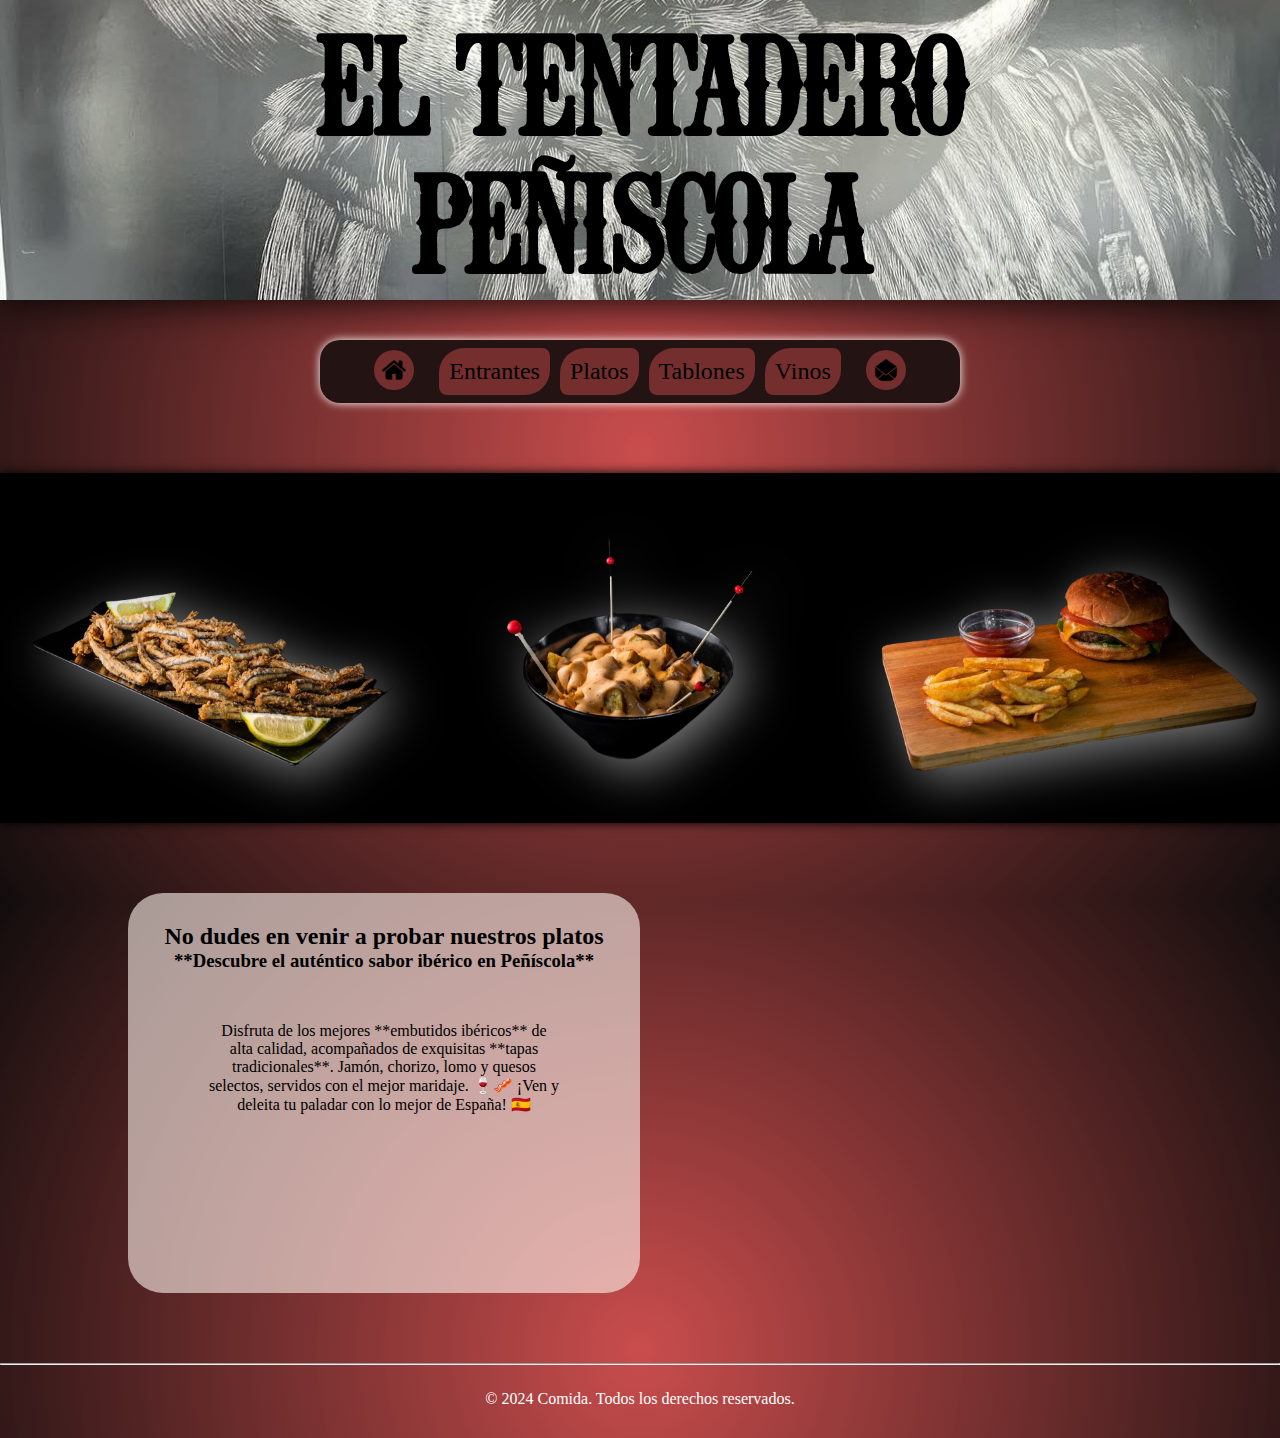
<file: index.html>
<!DOCTYPE html>
<html lang="es">

<head>
    <meta charset="UTF-8">
    <meta name="viewport" content="width=device-width, initial-scale=1.0">
    <title>El Tentadero</title>
    <link rel="stylesheet" href="style.css">
    <link rel="icon" href="./imagenes/iconoToro.jpg" type="image/x-icon">


</head>

<body>
    <header>
        <div class="banner">
            <h1>El tentadero <br> Peñiscola</h1>
        </div>
        <nav>
            <ul>
                <a href="index.html"><img class="home" src="./imagenes/casa.png" alt="Home"></a>
                <li><a href="entrantes.html">Entrantes</a></li>
                <li><a href="platos.html">Platos</a></li>
                <li><a href="tablones.html">Tablones</a></li>
                <li><a href="vinos.html">Vinos</a></li>
                <a href="contact.html"><img class="contact" src="./imagenes/correo-electronico.png" alt="Contactar"></a>
            </ul>
        </nav>
        </div>
    </header>
    <main>
        <div class="carrusel">
            <div class="carrusel-inner">

                <img src="./imagenes/comida/boquerones.png" alt="img1">
                <img src="./imagenes/comida/bravas.png" alt="img2">
                <img src="./imagenes/comida/hamburguesa.png" alt="img3">
                <img src="./imagenes/comida/hamburguesa2.png" alt="img4">
                <img src="./imagenes/comida//mejillones.png" alt="img5">
                <img src="./imagenes/comida/plato.png" alt="img6">
                <img src="./imagenes/comida/pulpo.png" alt="img7">
                <img src="./imagenes/comida/sepia.png" alt="img8">
                <img src="./imagenes/comida/tabla1.png" alt="img9">
                <img src="./imagenes/comida/tabla2.png" alt="img10">
                <img src="./imagenes/comida/tabla3.png" alt="img11">
                <img src="./imagenes/comida/tabla4.png" alt="img12">
                <img src="./imagenes/comida/tabla5.png" alt="img13">
                <img src="./imagenes/comida/tabla6.png" alt="img14">
                <img src="./imagenes/comida/torreznos.png" alt="img15">

            </div>
        </div>
        <div class="contenedor">
            <div class="colu-iz">
                <h2>No dudes en venir a probar nuestros platos</h2>
                <h3>**Descubre el auténtico sabor ibérico en Peñíscola**</h3>
                <p>
                    Disfruta de los mejores **embutidos ibéricos** de alta calidad, acompañados de exquisitas **tapas
                    tradicionales**. Jamón, chorizo, lomo y quesos selectos, servidos con el mejor maridaje. 🍷🥓 ¡Ven y
                    deleita tu paladar con lo mejor de España! 🇪🇸</p>
            </div>
            <div class="colu-de">
                <iframe
                    src="https://www.google.com/maps/embed?pb=!1m14!1m8!1m3!1d1520.122591018012!2d0.40379052116894315!3d40.359087557271586!3m2!1i1024!2i768!4f13.1!3m3!1m2!1s0x12a0470026381b23%3A0x4a768d154df7d1ee!2sEl%20Tentadero!5e0!3m2!1ses!2ses!4v1738516561844!5m2!1ses!2ses"
                    width="620" height="400" style="border:0;" allowfullscreen="" loading="lazy"
                    referrerpolicy="no-referrer-when-downgrade"></iframe>
            </div>
        </div>
    </main>

    <hr>
    <footer>
      
        <p style="color: white; margin-bottom: 30px;">&copy; 2024 Comida. Todos los derechos reservados.</p>
    </footer>
</body>
<script src="script.js"></script>

</html>
</file>
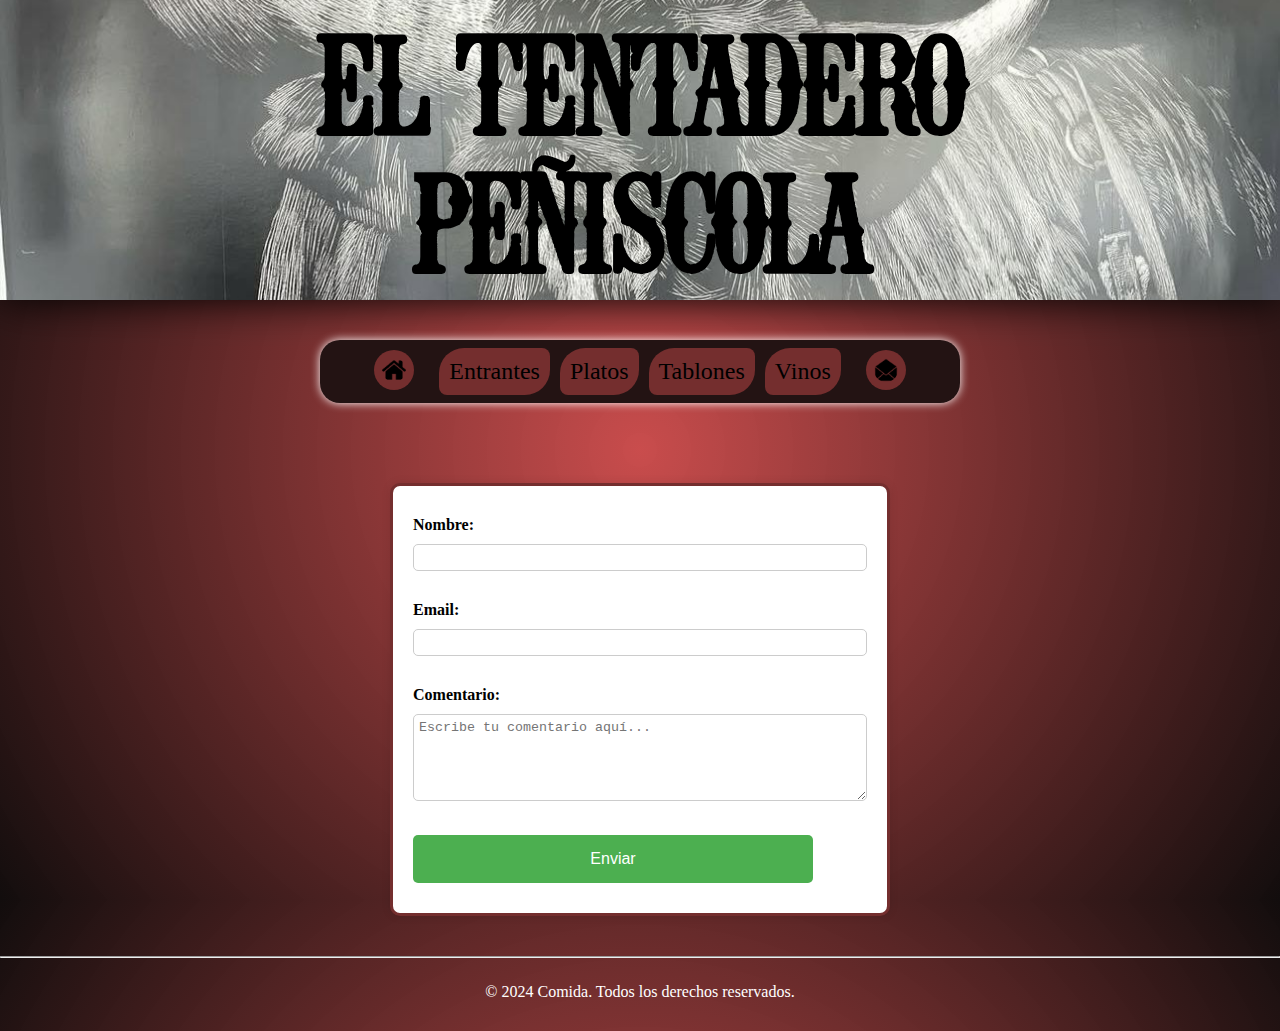
<file: contact.html>
<!DOCTYPE html>
<html lang="es">
<head>
    <meta charset="UTF-8">
    <meta name="viewport" content="width=device-width, initial-scale=1.0">
    <title>Comida</title>
    <link rel="stylesheet" href="style.css">

</head>

<body>
    <header>
        <div class="banner">
            <h1>El tentadero <br> Peñiscola</h1>
        </div>
        <nav>
            <ul>
                <a href="principal.html"><img class="home" src="./imagenes/casa.png" alt="Home"></a>
                <li><a href="entrantes.html">Entrantes</a></li>
                <li><a href="platos.html">Platos</a></li>
                <li><a href="tablones.html">Tablones</a></li>
                <li><a href="vinos.html">Vinos</a></li>
                <a href="contact.html"><img class="contact" src="./imagenes/correo-electronico.png" alt="Contactar"></a>
            </ul>
        </nav>
        </div>
    </header>
    <main>


    <form class="form1" action="#" method="post">
       
        <label for="name">Nombre:</label>
        <input type="text" id="name" name="name" required>
        
        <label for="name">Email:</label>
        <input type="text" id="name" name="name" required>

      
        <label for="comment">Comentario:</label>
        <textarea id="comment" name="comment" rows="5" placeholder="Escribe tu comentario aquí..." required></textarea>

    
        <input type="submit" value="Enviar">
    </main>

    <hr>
    <footer>
      
        <p style="color: white; margin-bottom: 30px;">&copy; 2024 Comida. Todos los derechos reservados.</p>
    </footer>
</body>
<script src="script.js"></script>

</html>
</file>
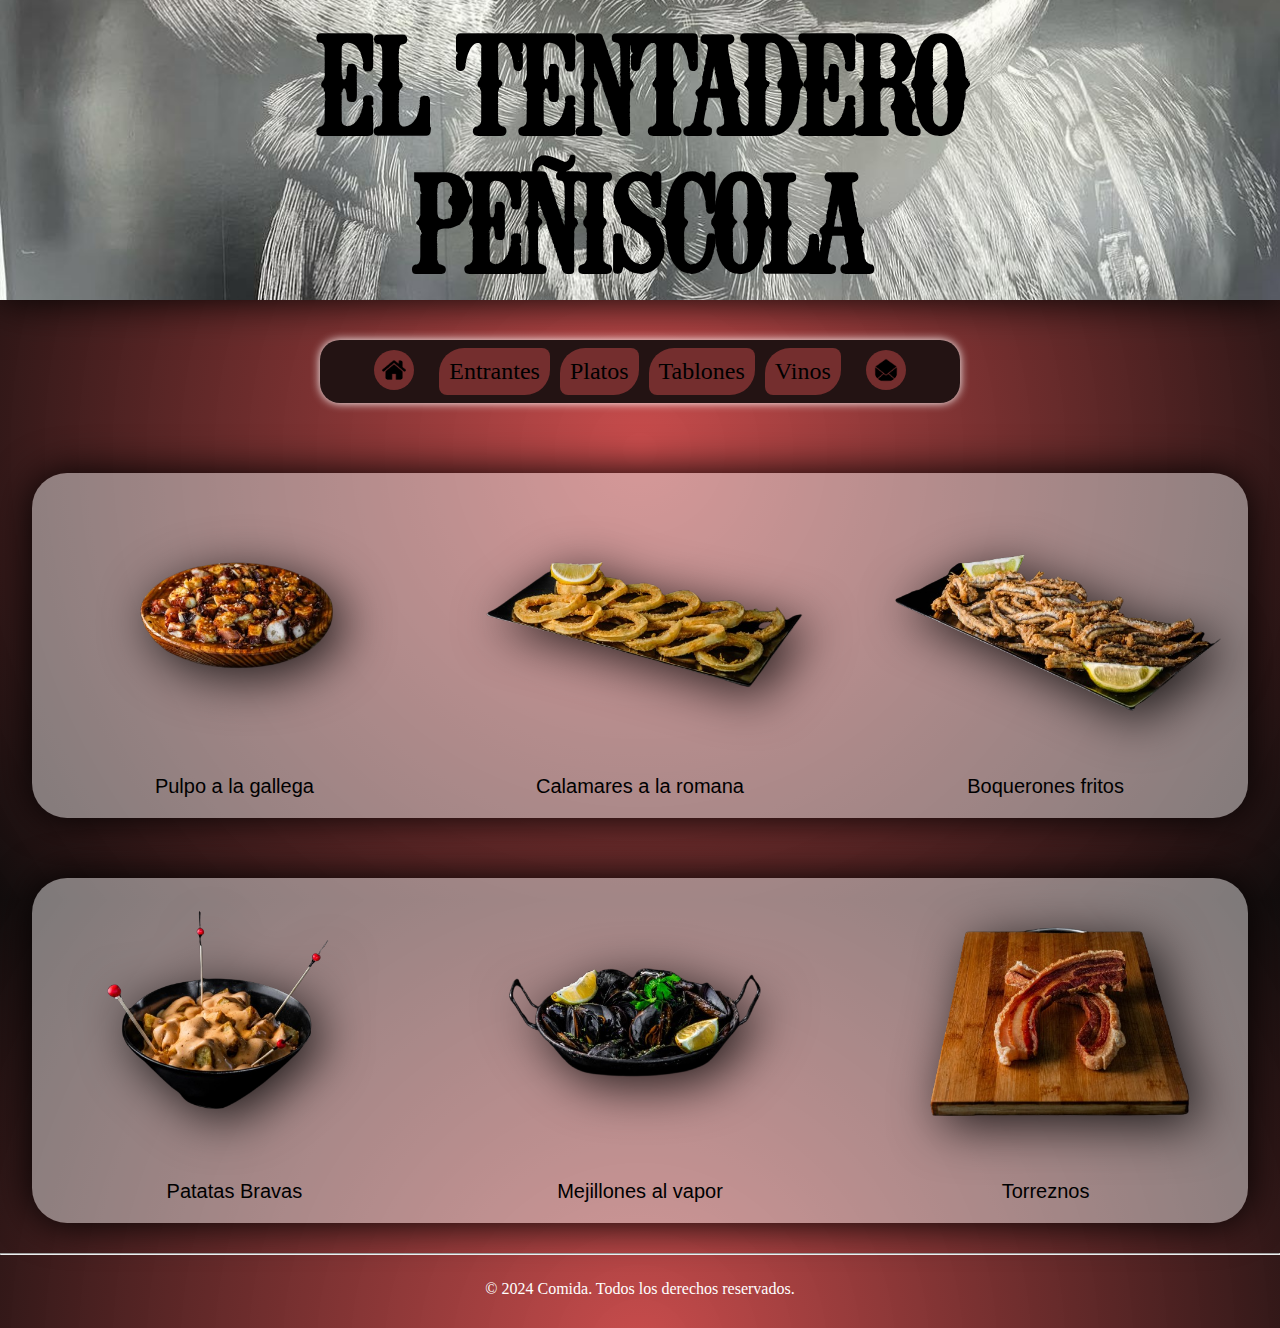
<file: entrantes.html>
<!DOCTYPE html>
<html lang="es">

<head>
    <meta charset="UTF-8">
    <meta name="viewport" content="width=device-width, initial-scale=1.0">
    <title>Comida</title>
    <link rel="stylesheet" href="style.css">


</head>

<body>
    <header>
        <div class="banner">
            <h1>El tentadero <br> Peñiscola</h1>
        </div>
        <nav>
            <ul>
                <a href="index.html"><img class="home" src="./imagenes/casa.png" alt="Home"></a>
                <li><a href="entrantes.html">Entrantes</a></li>
                <li><a href="platos.html">Platos</a></li>
                <li><a href="tablones.html">Tablones</a></li>
                <li><a href="vinos.html">Vinos</a></li>
                <a href="contact.html"><img class="contact" src="./imagenes/correo-electronico.png" alt="Contactar"></a>
            </ul>
        </nav>
        </div>
    </header>
    <div class="grande">

        <div class="platos">
            <div class="imagenes"> <img src="./imagenes/comida/pulpo.png" alt=""></div>
            <div class="imagenes"> <img src="./imagenes/comida/sepia.png" alt=""></div>
            <div class="imagenes"> <img src="./imagenes/comida/boquerones.png" alt=""> </div>
           

        </div>
        <div class="descripcion">
            <div class="informacion"> <p>Pulpo a la gallega</p> </div>
            <div class="informacion"> <p>Calamares a la romana</p> </div>
            <div class="informacion"> <p>Boquerones fritos</p> </div>
            

        </div>
    </div>
    <div class="grande">

        <div class="platos">
            <div class="imagenes"> <img src="./imagenes/comida/bravas.png" alt=""></div>
    <div class="imagenes"> <img src="./imagenes/comida/mejillones.png" alt=""></div>
    <div class="imagenes"> <img src="./imagenes/comida/torreznos.png" alt=""> </div>

           

        </div>
        <div class="descripcion">
            
    <div class="informacion"> <p>Patatas Bravas</p> </div>
    <div class="informacion"> <p>Mejillones al vapor</p> </div>
    <div class="informacion"> <p>Torreznos</p> </div>
            

        </div>
    </div>

    <hr>
    <footer>
      
        <p style="color: white; margin-bottom: 30px;">&copy; 2024 Comida. Todos los derechos reservados.</p>
    </footer>
</body>
<script src="script.js"></script>

</html>
</file>
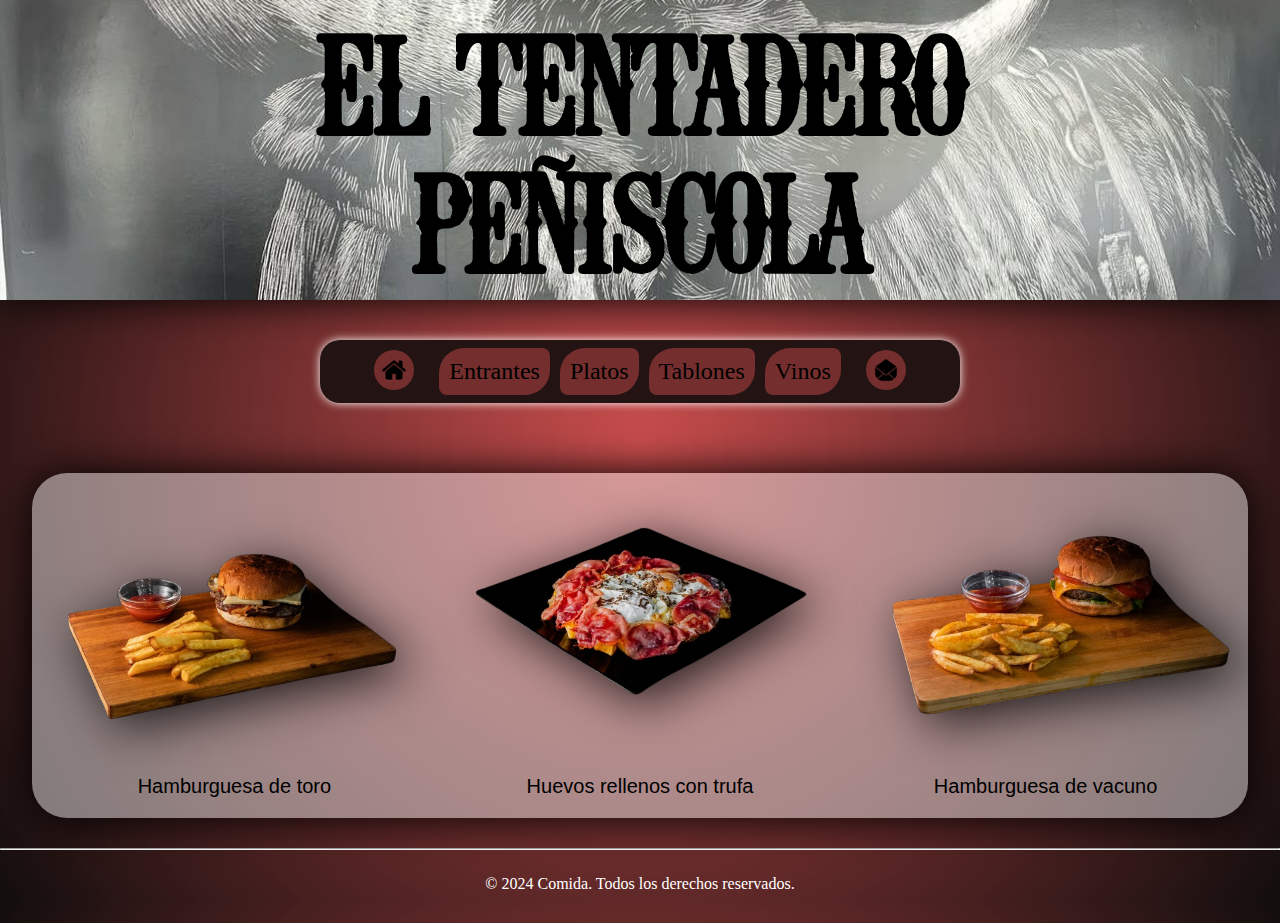
<file: platos.html>
<!DOCTYPE html>
<html lang="es">

<head>
    <meta charset="UTF-8">
    <meta name="viewport" content="width=device-width, initial-scale=1.0">
    <title>Comida</title>
    <link rel="stylesheet" href="style.css">


</head>

<body>
    <header>
        <div class="banner">
            <h1>El tentadero <br> Peñiscola</h1>
        </div>
        <nav>
            <ul>
                <a href="index.html"><img class="home" src="./imagenes/casa.png" alt="Home"></a>
                <li><a href="entrantes.html">Entrantes</a></li>
                <li><a href="platos.html">Platos</a></li>
                <li><a href="tablones.html">Tablones</a></li>
                <li><a href="vinos.html">Vinos</a></li>
                <a href="contact.html"><img class="contact" src="./imagenes/correo-electronico.png" alt="Contactar"></a>
            </ul>
        </nav>
        </div>
    </header>
    <div class="grande">

        <div class="platos">
            <div class="imagenes"> <img src="./imagenes/comida/hamburguesa2.png" alt=""></div>
            <div class="imagenes"> <img src="./imagenes/comida/plato.png" alt=""></div>
            <div class="imagenes"> <img src="./imagenes/comida/hamburguesa.png" alt=""> </div>

        </div>
        <div class="descripcion">
            <div class="informacion"> <p>Hamburguesa de toro</p> </div>
            <div class="informacion"> <p>Huevos rellenos con trufa</p> </div>
            <div class="informacion"> <p>Hamburguesa de vacuno</p> </div>

        </div>
    </div>


    <hr>
    <footer>
      
        <p style="color: white; margin-bottom: 30px;">&copy; 2024 Comida. Todos los derechos reservados.</p>
    </footer>
</body>
<script src="script.js"></script>

</html>
</file>
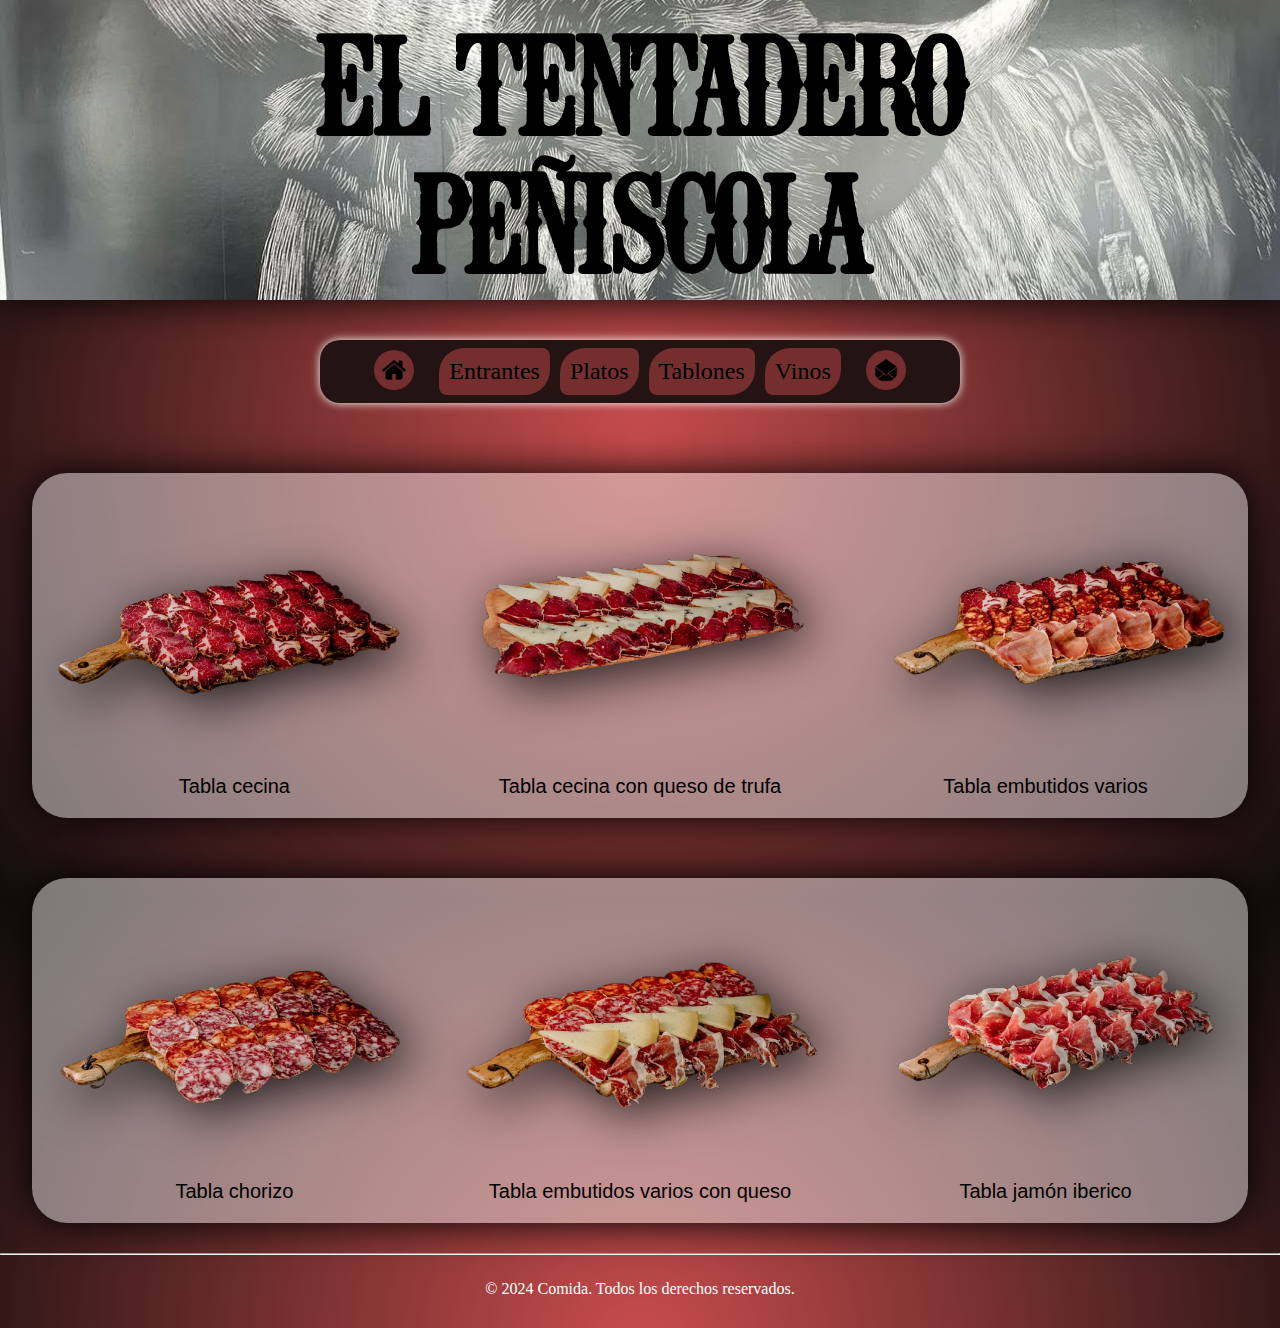
<file: tablones.html>
<!DOCTYPE html>
<html lang="es">

<head>
    <meta charset="UTF-8">
    <meta name="viewport" content="width=device-width, initial-scale=1.0">
    <title>Comida</title>
    <link rel="stylesheet" href="style.css">


</head>

<body>
    <header>
        <div class="banner">
            <h1>El tentadero <br> Peñiscola</h1>
        </div>
        <nav>
            <ul>
                <a href="index.html"><img class="home" src="./imagenes/casa.png" alt="Home"></a>
                <li><a href="entrantes.html">Entrantes</a></li>
                <li><a href="platos.html">Platos</a></li>
                <li><a href="tablones.html">Tablones</a></li>
                <li><a href="vinos.html">Vinos</a></li>
                <a href="contact.html"><img class="contact" src="./imagenes/correo-electronico.png" alt="Contactar"></a>
            </ul>
        </nav>
        </div>
    </header>
    <div class="grande">

        <div class="platos">
            <div class="imagenes"> <img src="./imagenes/comida/tabla1.png" alt=""></div>
            <div class="imagenes"> <img src="./imagenes/comida/tabla2.png" alt=""></div>
            <div class="imagenes"> <img src="./imagenes/comida/tabla3.png" alt=""> </div>
           

        </div>
        <div class="descripcion">
            <div class="informacion"> <p>Tabla cecina</p> </div>
            <div class="informacion"> <p>Tabla cecina con queso de trufa</p> </div>
            <div class="informacion"> <p>Tabla embutidos varios</p> </div>
            

        </div>
    </div>
    <div class="grande">

        <div class="platos">
            <div class="imagenes"> <img src="./imagenes/comida/tabla4.png" alt=""></div>
    <div class="imagenes"> <img src="./imagenes/comida/tabla5.png" alt=""></div>
    <div class="imagenes"> <img src="./imagenes/comida/tabla6.png" alt=""> </div>

           

        </div>
        <div class="descripcion">
            
    <div class="informacion"> <p>Tabla chorizo</p> </div>
    <div class="informacion"> <p>Tabla embutidos varios con queso</p> </div>
    <div class="informacion"> <p>Tabla jamón iberico</p> </div>
            

        </div>
    </div>
    <hr>
    <footer>
      
        <p style="color: white; margin-bottom: 30px;">&copy; 2024 Comida. Todos los derechos reservados.</p>
    </footer>
</body>
<script src="script.js"></script>

</html>
</file>
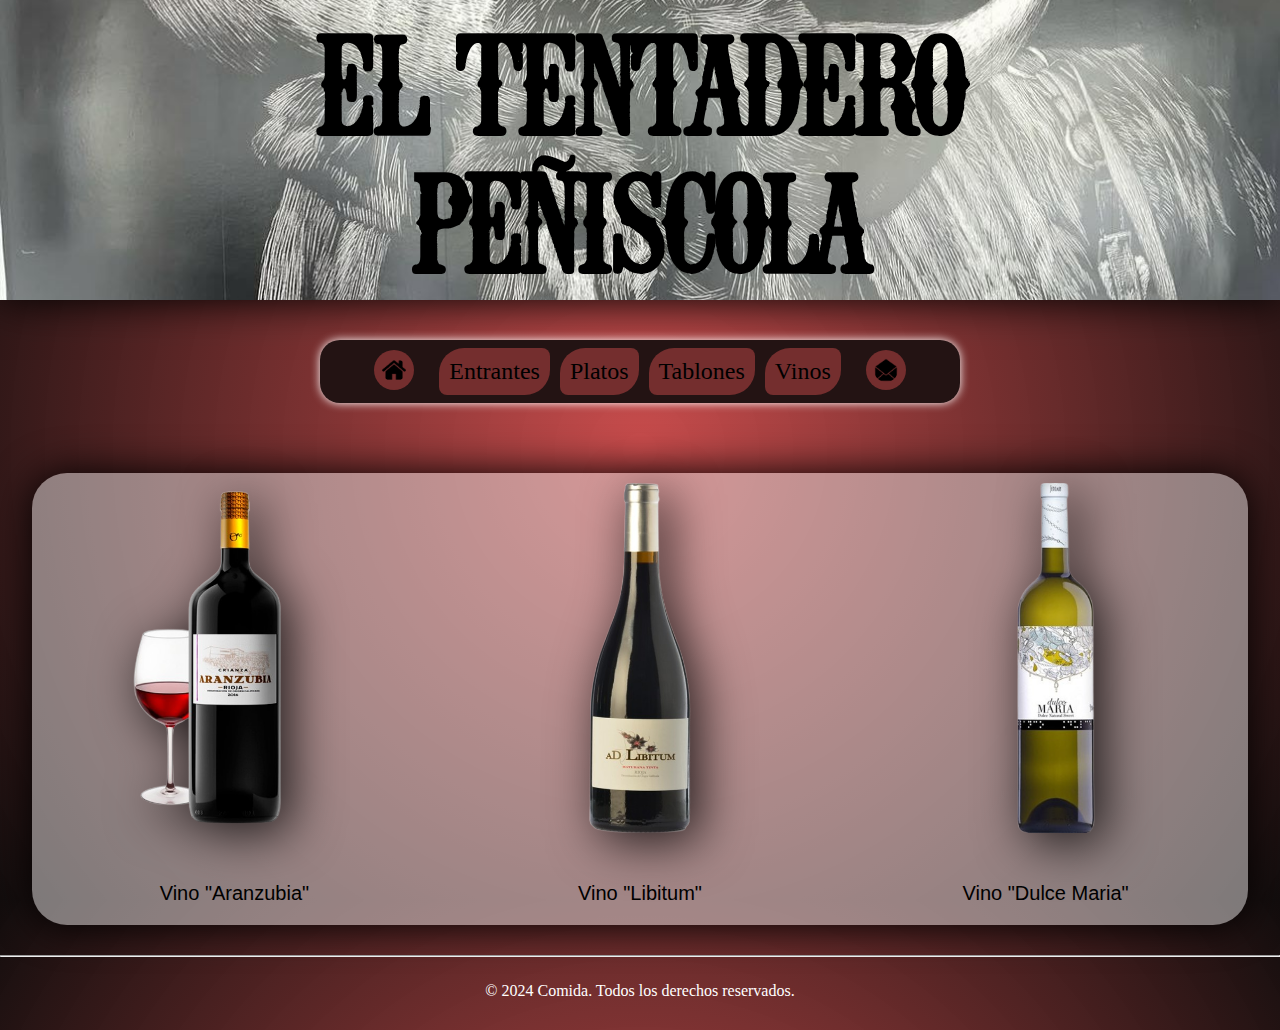
<file: vinos.html>
<!DOCTYPE html>
<html lang="es">

<head>
    <meta charset="UTF-8">
    <meta name="viewport" content="width=device-width, initial-scale=1.0">
    <title>Comida</title>
    <link rel="stylesheet" href="style.css">


</head>

<body>
    <header>
        <div class="banner">
            <h1>El tentadero <br> Peñiscola</h1>
        </div>
        <nav>
            <ul>
                <a href="index.html"><img class="home" src="./imagenes/casa.png" alt="Home"></a>
                <li><a href="entrantes.html">Entrantes</a></li>
                <li><a href="platos.html">Platos</a></li>
                <li><a href="tablones.html">Tablones</a></li>
                <li><a href="vinos.html">Vinos</a></li>
                <a href="contact.html"><img class="contact" src="./imagenes/correo-electronico.png" alt="Contactar"></a>
            </ul>
        </nav>
        </div>
    </header>
    <div class="grande">

        <div class="vinos">
            <div class="imagenes"> <img src="./imagenes/vino1-removebg-preview.png" alt=""></div>
            <div class="imagenes"> <img src="./imagenes/vino3-removebg-preview.png" alt=""></div>
            <div class="imagenes"> <img src="./imagenes/vino4-removebg-preview.png" alt=""> </div>

        </div>
        <div class="descripcion">
            <div class="informacion"> <p>Vino "Aranzubia"</p> </div>
            <div class="informacion"> <p>Vino "Libitum"</p> </div>
            <div class="informacion"> <p>Vino "Dulce Maria" </p> </div>

        </div>
    </div>

    <hr>
    <footer>
      
        <p style="color: white; margin-bottom: 30px;">&copy; 2024 Comida. Todos los derechos reservados.</p>
    </footer>
</body>
<script src="script.js"></script>

</html>
</file>
<file: style.css>
@font-face {
    font-family: "espana";
    src: url(./fonts/espana/España.otf);
}

* {
    color: black;
    margin: 0px;
    box-sizing: border-box;

}

body {
    width: 100%;
    height: 100vh;
    display: flex;
    flex-direction: column;
    background: rgb(196, 59, 59);
    background: radial-gradient(circle, rgba(196, 59, 59, 0.9108018207282913) 0%, rgba(18, 13, 13, 1) 100%);
    font-family: Georgia, 'Times New Roman', Times, serif;

}

.banner {
    width: 100%;
    height: 300px;
    background-image: url('imagenes/tentadero.jpg');
    background-size: cover;
    background-position: center;
    display: flex;
    text-align: center;
    align-items: center;
    justify-content: center;
    font-size: 60px;
    font-family: 'espana';
    box-shadow: 0px 0px 40px rgba(0, 0, 0, 15);

}

header {
    top: 0;
    width: 100%;
}

ul {
    box-shadow: 0px 0px 10px rgb(255, 255, 255);
    display: flex;
    width: 50%;
    margin: 40px auto;
    list-style: none;
    gap: 10px;
    background-color: #231313;
    justify-content: center;
    align-items: center;
    text-decoration: none;
    padding: 8px;
    border-radius: 20px;

}
.contact{
    margin: auto 15px;
    height: 40px;
    background-color: rgb(116, 46, 46);
    border-radius: 50%;
    padding: 8px;
}
.home {
    margin: auto 15px;
    height: 40px;
    background-color: rgb(116, 46, 46);
    border-radius: 50%;
    padding: 8px;
}

ul li {
    flex-direction: row;
    background-color: rgb(116, 46, 46);
    text-align: center;
    font-size: 24px;
    padding: 10px;
    border-radius: 25px 8px 25px 8px;
}

.carrusel {
    margin-top: 30px;
    padding: 30px;
    background-color: black;
    width: 100%;
    height: 350px;
    position: relative;
    overflow: hidden;
    box-shadow: 0px 0px 10px rgba(0, 0, 0, 15);
}

.carrusel-inner {
    display: flex;
    height: 100%;
    transition: transform 0.5s ease-in-out;
}

.carrusel-inner img {
    filter: drop-shadow(10px 10px 25px rgba(255, 255, 255, 0.5));
    align-items: center;
    justify-content: center;
    flex: 0 0 33.3333%;
    height: 100%;
    margin-left: 20px;
    object-fit: contain;
    width: 25%;
}

a {
    text-decoration: none;
}
.contact:hover {
    background-color: rgb(255, 255, 255);
    cursor: pointer;
    transform: scale(1.5);
}
.home:hover {
    background-color: rgb(255, 255, 255);
    cursor: pointer;
    transform: scale(1.5);
}

ul li:hover {
    background-color: rgb(255, 255, 255);
    cursor: pointer;
}

.contenedor{
    margin: 70px auto;
    width: 80%;
    height: 400px ;
    justify-content: space-between
}

.colu-iz{
    width: 50%;
    height: 100%;
    float: left;
    padding: 20px;
    box-sizing: border-box;
    text-align: center;
    background-color: rgb(255, 245, 238, 0.6);
    border-radius: 35px;
    padding: 30px;
}
.colu-iz p{
    margin: 50px;
}

.colu-de{
    width: 40%; 
    height: 400px; 
    margin: auto; 
    border-radius: 20px; 
    overflow: hidden; 
    object-fit: contain;
}

.grande{
    display: flex;
    width: 95%;
    height: 550px;
    gap: 15px;
    flex-direction: column;
    background-color: rgba(228, 228, 228, 0.5);
    box-shadow: 0px 0px 40px rgba(0, 0, 0, 15);
    margin: 30px auto;
    border-radius: 35px;

}
.platos{
    display: flex;
    width: 100%;
    flex-direction: row;
    justify-content: space-between;

}
.imagenes{
    width: 30%;
    margin: 10px;
}
.platos img{
    width: 100%;
    object-fit: contain;
    filter: drop-shadow(10px 10px 25px rgba(0, 0, 0, 0.8));


}
.vinos{
    display: flex;
    width: 100%;
    flex-direction: row;
    justify-content: space-between;
}
.vinos img{
    
        width: 100%;
        height: 350px;
        object-fit: contain;
        filter: drop-shadow(10px 10px 25px rgba(0, 0, 0, 0.8));
}


.descripcion{
    display: flex;
    width: 100%;
    flex-direction: row;
    justify-content: space-between;
    
}
.informacion{
    margin: 20px;
    width: 30%;
    text-align: center;
    font-family: Verdana, Geneva, Tahoma, sans-serif;
    font-size: 20px;

}



footer {
    bottom: 0px;
    margin: 25px auto;
}

.form1 {
    background-color: rgb(255, 255, 255);
    padding: 20px;
    border-radius: 10px;
    border: solid  rgb(116, 46, 46);
    box-shadow: 0px 0px 10px rgba(0, 0, 0, 0.1);
    max-width: 500px;
    margin: 40px auto;

}

label {
    font-weight: bold;
    display: block;
    margin: 10px 0 5px;
}

input[type="text"],
select,
textarea {
    width: 100%;
    padding: 5px;
    margin: 5px 0 20px;
    border: 1px solid #ccc;
    border-radius: 5px;
}

.rating {
    display: flex;
    justify-content: space-between;
    width: 100%;
    max-width: 250px;
}

.rating label {
    cursor: pointer;
    font-size: 20px;
}

input[type="submit"] {
    background-color: #4CAF50;
    color: white;
    border: none;
    padding: 15px 20px;
    text-align: center;
    text-decoration: none;
    display: inline-block;
    font-size: 16px;
    margin: 10px 0;
    cursor: pointer;
    border-radius: 5px;
    width: 400px;
}

input[type="submit"]:hover {
    background-color: #45a049;
}
</file>
